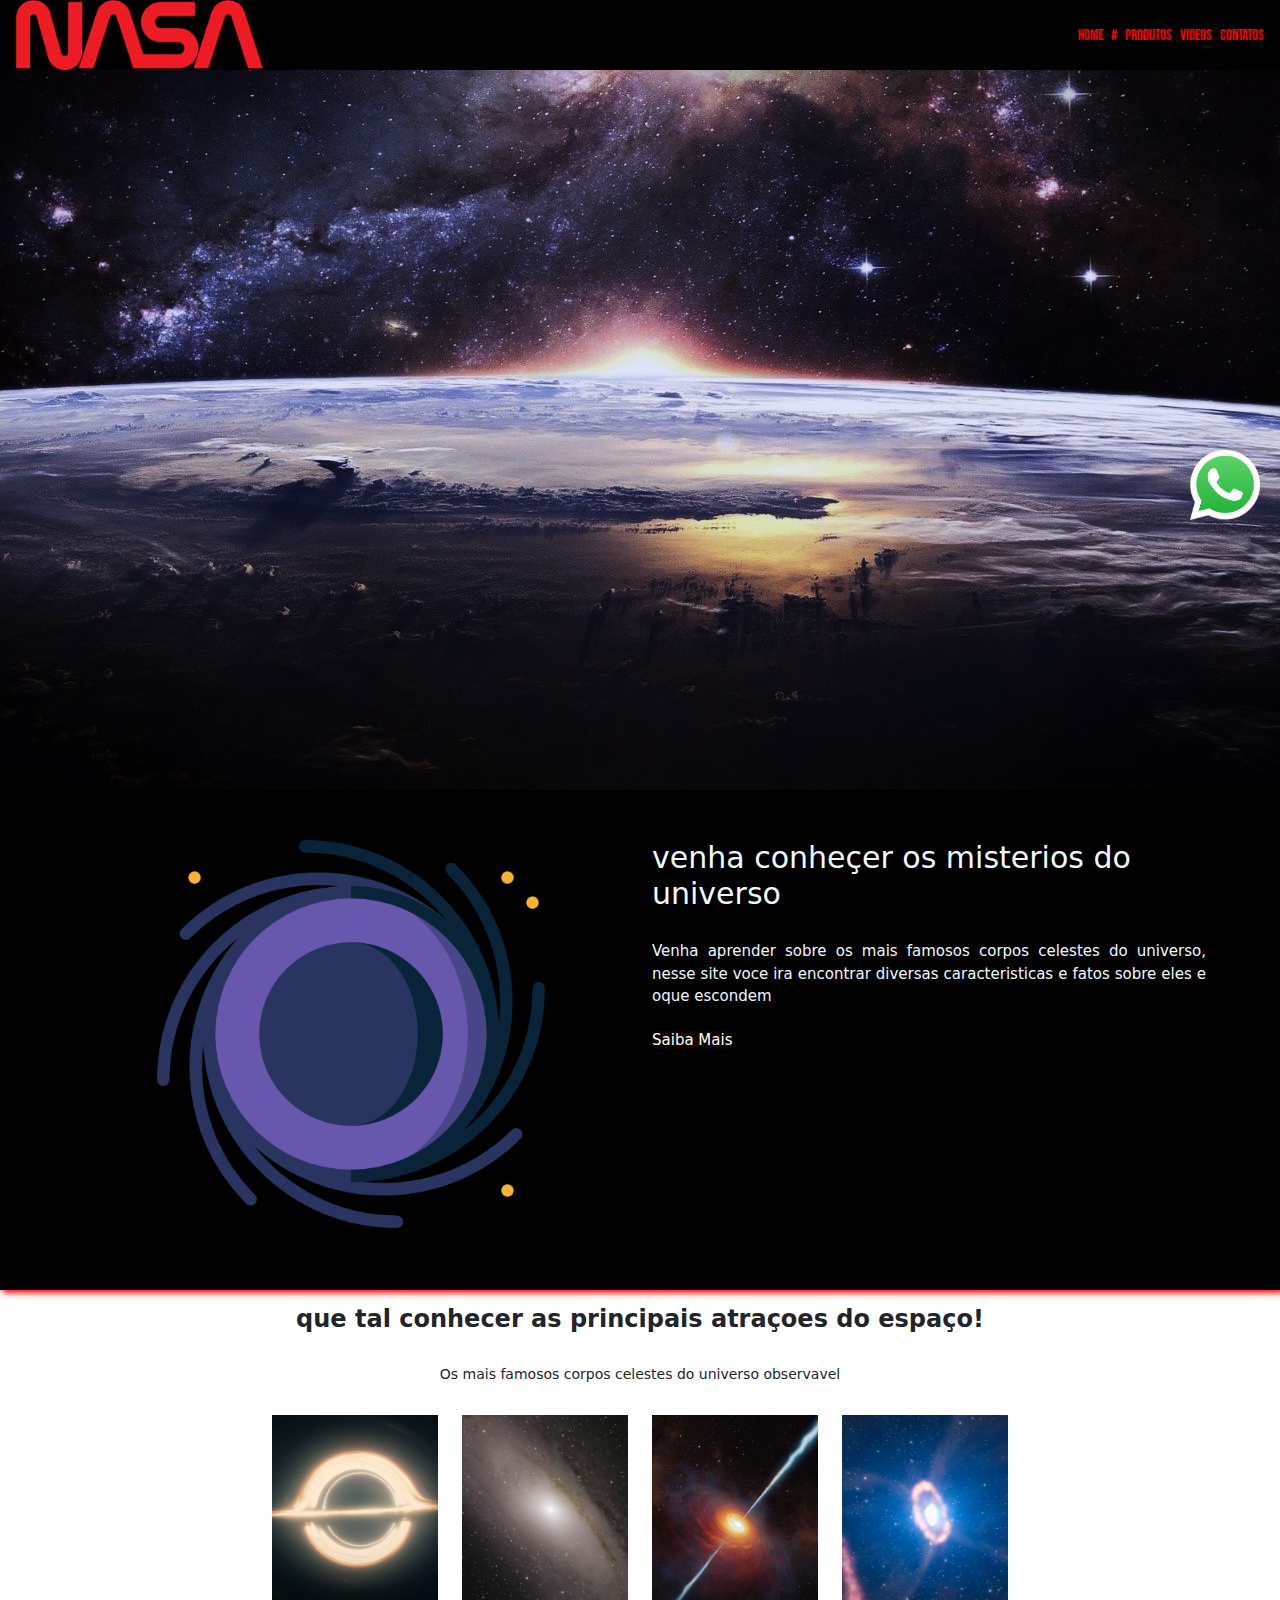
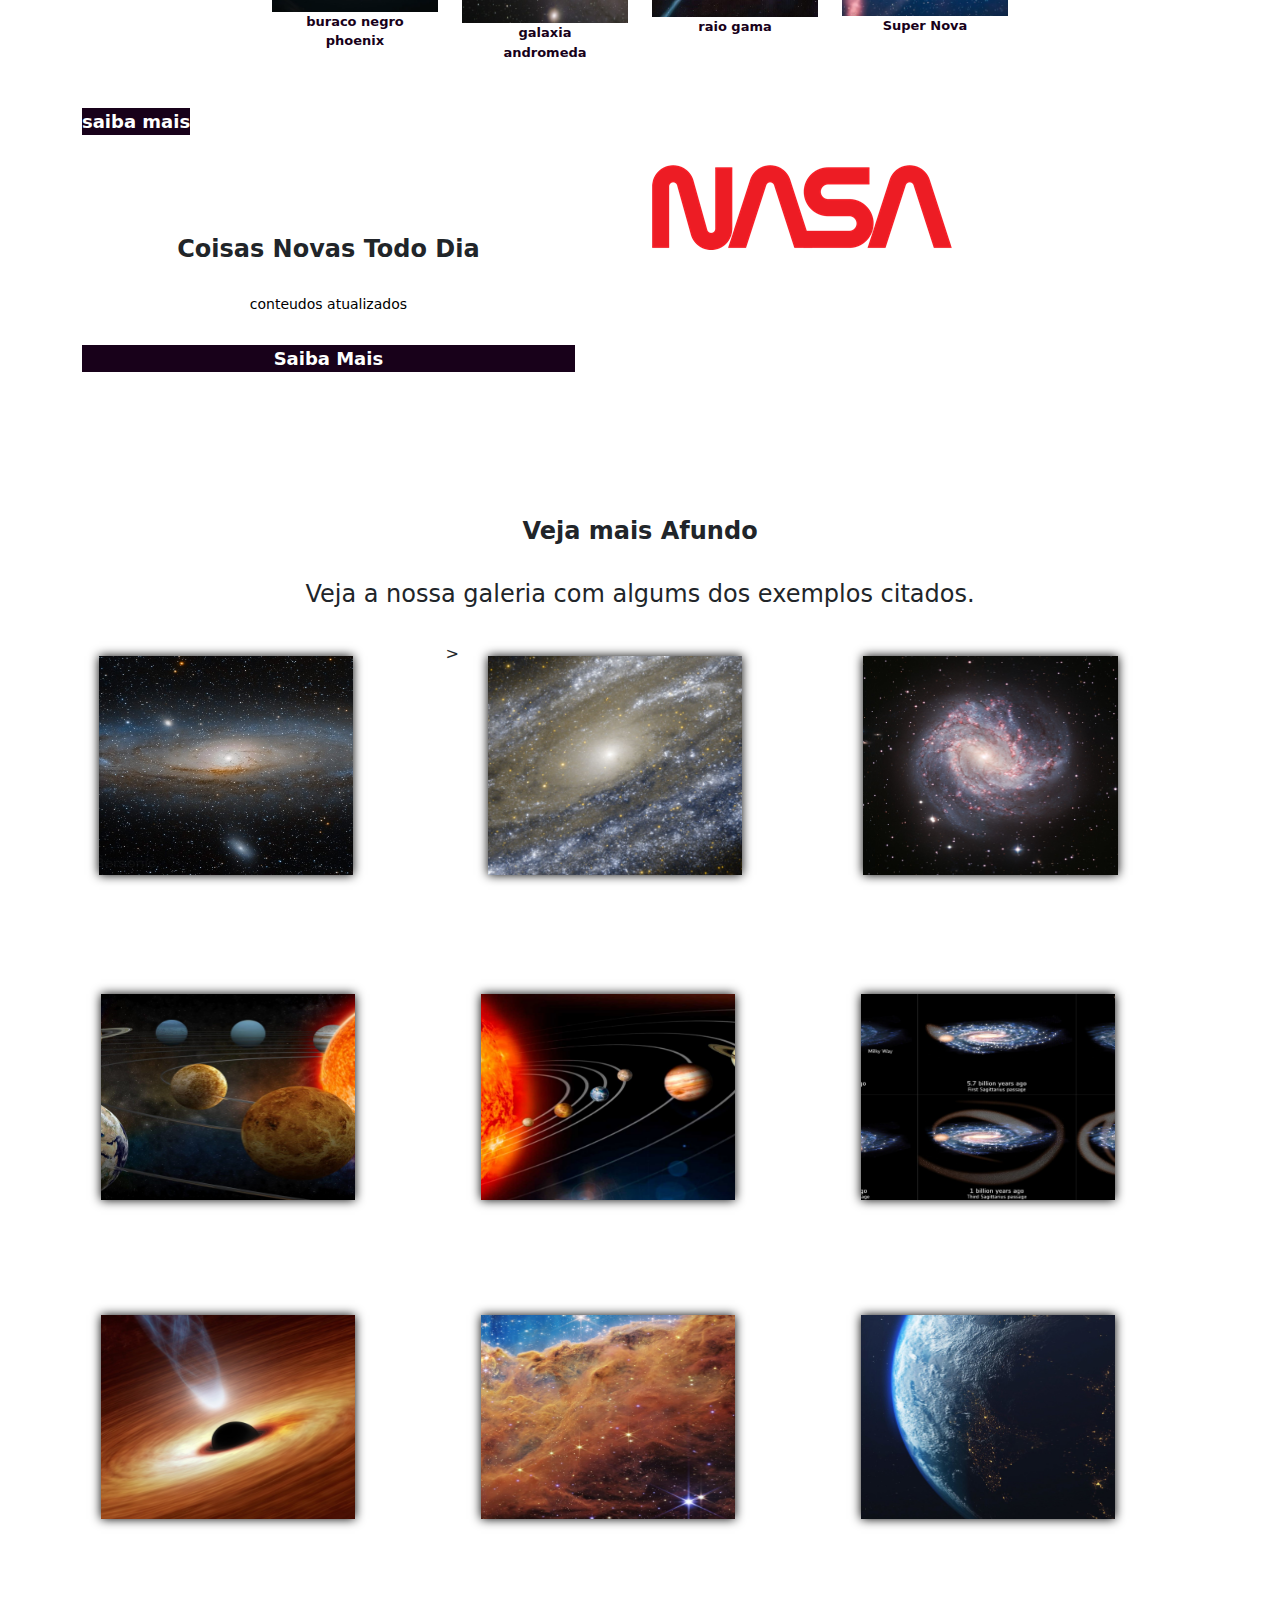
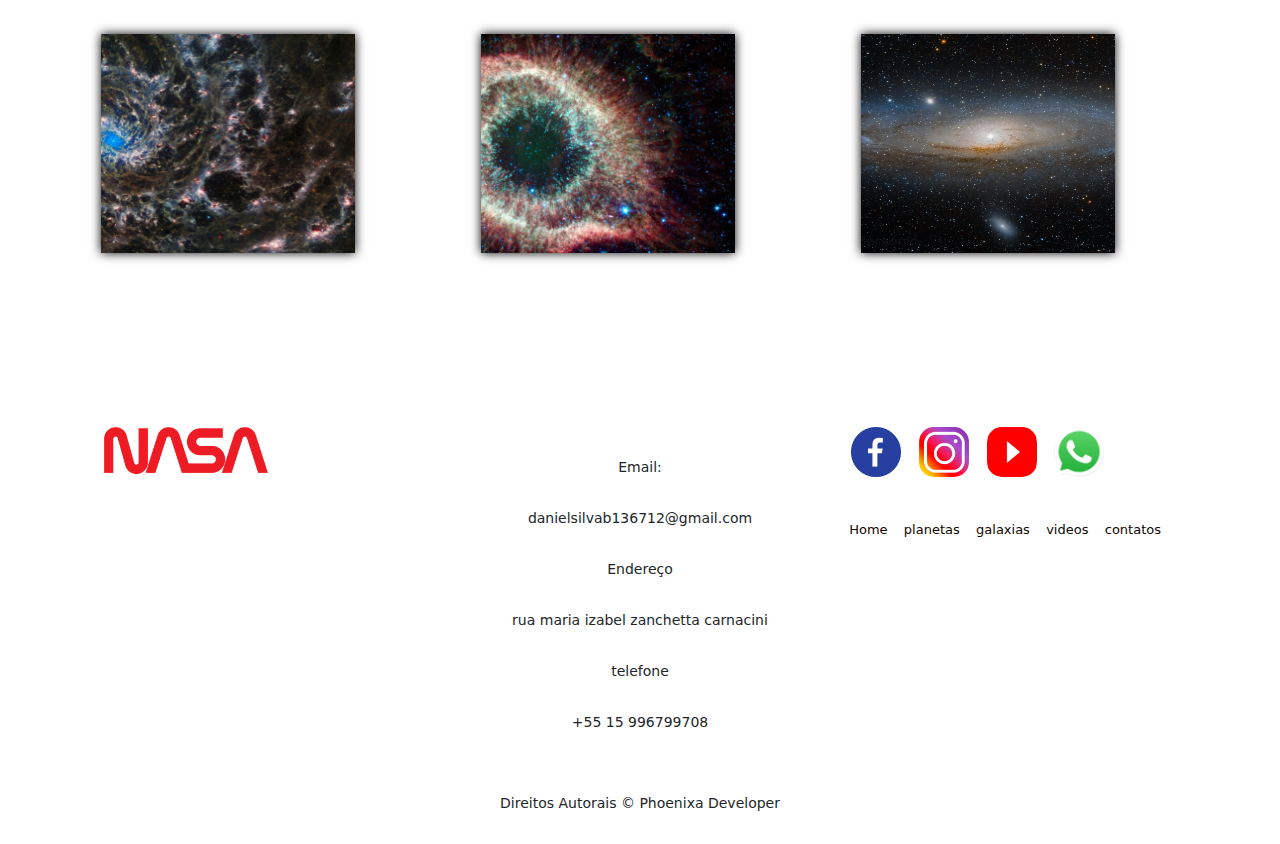
<file: index.html>
<!DOCTYPE html>
<html lang="en">

<head>
   <meta charset="UTF-8">
   <meta name="viewport" content="width=device-width, initial-scale=1.0">
   <link rel="stylesheet" type="text/css" href="./bootstrap/css/bootstrap.min.css">
   <link rel="stylesheet" type="text/css" href="./css/style.css">
   <title>Phoenixa</title>
</head>

<body>
   <!-- Inicio menu -->
   <header id="header">
      <a id="logo" href="index.html"><img src="img/nasa-logo-D531386675-seeklogo.com.png" alt="logo"></a>
      <nav id="nav">
         <button aria-label="abrir menu" id="btn-mobile" aria-haspopup="true" aria-controls="menu"
            aria-expanded="false">
            <span id="hamburger"></span>
         </button>
         <ul id="menu" role="menu">
            <li><a class="linkMenu" href="./index.html">Home</a></li>
            <li><a class="linkMenu" href="#">#</a></li>
            <li><a class="linkMenu" href="./produtos.html">produtos</a></li>
            <li><a class="linkMenu" href="./videos.html">videos</a></li>
            <li><a class="linkMenu" href="./contato.html">contatos</a></li>
         </ul>
      </nav>
   </header>
   <!-- Fim menu -->
   <!-- inicio carousel pagina principal -->
   <div id="carouselExampleInterval" class="carousel slide" data-bs-ride="carousel">
      <div class="carousel-inner">
         <div class="carousel-item active" data-bs-interval="2000">
            <img src="./img/carrocel4editado.jpg" class="d-block w-100" alt="banner 1">
         </div>
         <div class="carousel-item" data-bs-interval="2000">
            <img src="./img/carrocel3editado.jpg" class="d-block w-100" alt="banner 1">
         </div>
         <div class="carousel-item" data-bs-interval="2000">
            <img src="./img/carrocel1editado.jpg" class="d-block w-100" alt="banner 1">
         </div>
      </div>

      <button class="carousel-control-prev" data-bs-targed="#carouselExampleInterval" type="button"
         data-bs-slide="prev">
         <span class="carousel-control-prev-incon" aria-hidden="true">
         </span>
         <span class="visually-hidden">Previous</span>
      </button>
      <button class="carousel-control-next" data-bs-targed="#carouselExampleInterval" type="button"
         data-bs-slide="next">
         <span class="carousel-control-next-incon" aria-hidden="true">
         </span>
         <span class="visually-hidden">Next</span>
      </button>
   </div>
   <!-- fim carousel pagina principal -->
   <!-- inicio banner -->
   <div class="section-banner-home">
      <div class="container-fluid">
         <div class="row m-0">
            <div class="col-12 col-md-6">
               <figure>
                  <img src="./img/400px-phoenixa.png" alt="banner home">
               </figure>
            </div>
            <div class="col-12 col-md-6">
               <section class="texto-banner d-none d-md-block">
                  <h1>venha conheçer os misterios do universo</h1>
                  <p class="d-none d-md-block">Venha aprender sobre os mais famosos corpos celestes do universo, 
                     nesse site voce ira encontrar diversas caracteristicas e fatos sobre eles e oque escondem
                  </p>
                  <a href="#">Saiba Mais</a>
               </section>
            </div>
         </div>
      </div>
   </div>
   <!-- fim banner -->
   <!-- inicio destaque -->
   <div class="destaque">
      <div class="container">
         <div class="row d-flex justify-content-center">
            <!-- Inicio da tag section dotexto destaque -->
            <section class="col-12">
               <h2>que tal conhecer as principais atraçoes do espaço!</h2>
               <p>Os mais famosos corpos celestes do universo observavel</p>
            </section>
            <!-- fim da tag section dotexto destaque -->

            <!-- inicio imagem 1 -->
            <div class="col-6 col-md-2 pr-0">
               <figure>
                  <a href="./produtos.html"><img src="./img/painel 1.png" alt="Phoenix" width="100%"></a>
                  <figcaption>buraco negro<br>phoenix</figcaption>
                  <!-- funçao <br> desloca o texto seguinte para a posterior -->
               </figure>
            </div>

            <!-- fim imagem 1 -->

            <!-- inicio imagem 2 -->
            <div class="col-6 col-md-2 pr-0">
               <figure>
                  <a href="./produtos.html"><img src="./img/painel2.jpg" alt="galaxia" width="100%"></a>
                  <figcaption>galaxia<br>andromeda</figcaption>
                  <!-- funçao <br> desloca o texto seguinte para a posterior -->
               </figure>
            </div>

            <!-- fim imagem 2 -->

            <!-- inicio imagem 3 -->
            <div class="col-6 col-md-2 pr-0">
               <figure>
                  <a href="./produtos.html"><img src="./img/painel4.jpg" alt="raiosGama" width="100%"></a>
                  <figcaption>raio gama<br></figcaption>
                  <!-- funçao <br> desloca o texto seguinte para a posterior -->
               </figure>
            </div>
            <!-- fim imagem 3 -->

            <!-- inicio imagem 4 -->
            <div class="col-6 col-md-2 pr-0">
               <figure>
                  <a href="./produtos.html"><img src="./img/painel3.jpg" alt="superNova" width="100%"></a>
                  <figcaption>Super Nova<br></figcaption>
                  <!-- funçao <br> desloca o texto seguinte para a posterior -->
               </figure>
            </div>

            <!-- fim imagem 4 -->

            <!-- inicio saiba mais -->
            <div class="col-12 d-flex justify_content">
               <a id="saiba-mais" href="./produto.html">saiba mais</a>
            </div>
            <!-- fim saiba mais -->
         </div>
      </div>
      <!-- fim destaque -->
      <!-- inicio novidades -->
      <div class="novidades" id="novidades-mobile">
         <div class="container-fluid">
            <div class="row">
               <div class="col-md-6">
                  <!-- inicio texto novidades -->
                  <section class="text-body">
                     <h2>Coisas Novas Todo Dia</h2>
                     <p>conteudos atualizados</p>
                     <a href="btn-banner" href="#" target="_blanck">Saiba Mais</a>
                     <!-- target="_blanck" > ira abrir o link de destino em uma nova aba do navegador -->
                  </section>
               </div>
               <!-- fim texto novidades -->

               <!-- inicio imagem novidades -->
               <div class="col-md-6">
                  <figure>
                     <img class="img-fluid-6" src="./img/nasa-logo-D531386675-seeklogo.com.png" alt="banner home">
                  </figure>
               </div>
               <!-- fim imagem novidades -->
            </div>
         </div>
      </div>
      <!-- fim novidades -->
      <!-- inicio Galeria -->
      <div class="galeria d-flex aligh-itens-center">
         <div class="container">
            <div class="row">
               <!-- inicio texto galeria -->
               <div class="col-12">
                  <section class="texto-galeria">
                     <h2>Veja mais Afundo</h2>
                     <p>Veja a nossa galeria com algums dos exemplos citados.</p>
                  </section>
               </div>
               <!-- fim texto galeria -->

               <!-- inicio imagem 1 galeria -->
               <div class="gallery col-6 col-md-3">
                  <img src="./img/galeria 1.jpg" class="img-fluid" alt="imagem galeria">
               </div>
               <!-- fim imagem 1 galeria  -->>

               <!-- inicio imagem 2 galeria -->
               <div class="gallery col-6 col-md-3">
                  <img src="./img/galeria 2.jpg" class="img-fluid" alt="imagem galeria">
               </div>
               <!-- fim imagem 2 galeria  -->

               <!-- inicio imagem 3 galeria -->
               <div class="gallery col-6 col-md-3">
                  <img src="./img/galeria 3.jpg" class="img-fluid" alt="imagem galeria">
               </div>
               <!-- fim imagem 3 galeria  -->

               <!-- inicio imagem 4 galeria -->
               <div class="gallery col-6 col-md-3">
                  <img src="./img/galeria 4.jpeg" class="img-fluid" alt="imagem galeria">
               </div>
               <!-- fim imagem 4 galeria  -->

               <!-- inicio imagem 5 galeria -->
               <div class="gallery col-6 col-md-3">
                  <img src="./img/galeria 5.jpg" class="img-fluid" alt="imagem galeria">
               </div>
               <!-- fim imagem 5 galeria  -->

               <!-- inicio imagem 6 galeria -->
               <div class="gallery col-6 col-md-3">
                  <img src="./img/galeria 6.jpg" class="img-fluid" alt="imagem galeria">
               </div>
               <!-- fim imagem 6 galeria  -->

               <!-- inicio imagem 7 galeria -->
               <div class="gallery col-6 col-md-3">
                  <img src="./img/galeria 7.jpg" class="img-fluid" alt="imagem galeria">
               </div>
               <!-- fim imagem 7 galeria  -->

               <!-- inicio imagem 8 galeria -->
               <div class="gallery col-6 col-md-3">
                  <img src="./img/galeria 8.jpg" class="img-fluid" alt="imagem galeria">
               </div>
               <!-- fim imagem 8 galeria  -->

               <!-- inicio imagem 9 galeria -->
               <div class="gallery col-6 col-md-3">
                  <img src="./img/galeria 9.jpg" class="img-fluid" alt="imagem galeria">
               </div>
               <!-- fim imagem 9 galeria  -->

               <!-- inicio imagem 10 galeria -->
               <div class="gallery col-6 col-md-3">
                  <img src="./img/galeria 10.jpg" class="img-fluid" alt="imagem galeria">
               </div>
               <!-- fim imagem 10 galeria  -->

               <!-- inicio imagem 11 galeria -->
               <div class="gallery col-6 col-md-3">
                  <img src="./img/galeria 11.jpg" class="img-fluid" alt="imagem galeria">
               </div>
               <!-- fim imagem 11 galeria  -->

               <!-- inicio imagem 12 galeria -->
               <div class="gallery col-6 col-md-3">
                  <img src="./img/galeria 1.jpg" class="img-fluid" alt="imagem galeria">
               </div>
               <!-- fim imagem 12 galeria  -->

            </div>

         </div>

      </div>
      <!-- fim Galeria -->
      <!-- inicio Whatsapp -->
      <div class="whatsapp">
         <div class="container-grid logo-whats">
            <a href="https://wa.link/ekafcq" target="_blanck"><img class="pulse" src="./img/rede_social/whats.png"
                  alt="contato whatssap"></a>
         </div>
      </div>
      <!-- fim whatsapp -->

      <!-- inicio footer -->
      <footer class="rodape">
         <div class="container">
            <div class="row m-0">
               <!-- inicio logo  -->
               <div id="logo-rodape" class="col-md-4">
                  <figure>
                     <img src="./img/nasa-logo-D531386675-seeklogo.com.png" alt="logo rodape">
                  </figure>
               </div>
               <!-- fim logo -->
               <!-- inicio texto -->
               <div class="col-md-4">
                  <p>Email:</p>
                  <p>danielsilvab136712@gmail.com</p>
                  <p>Endereço</p>
                  <p>rua maria izabel zanchetta carnacini</p>
                  <p>telefone</p>
                  <p>+55 15 996799708</p>
               </div>

               <!-- fim texto -->
               <!-- inicio midias sociais -->
               <div class="col-md-4">
                  <figure class="redes-sociais">
                     <a href="www.faceboock.com"><img src="img/rede_social/face.png" alt="faceboock"></a>
                     <a href="www.instagram.com"><img src="img/rede_social/insta.png" alt="instagram"></a>
                     <a href="www.youtube.com"><img src="img/rede_social/youtube.png" alt="youtube"></a>
                     <a href="www.whatsapp.com"><img src="img/rede_social/whats.png" alt="whatsapp"></a>
                  </figure>
                  <br>
                  <a class="LinkFooter" href="./Home.html">Home</a>
                  <a class="LinkFooter" href="./planetas.html">planetas</a>
                  <a class="LinkFooter" href="./galaxias.html">galaxias</a>
                  <a class="LinkFooter" href="./videos.html">videos</a>
                  <a class="LinkFooter" href="./contatos.html">contatos</a>
               </div>
               <!-- fim midias sociais -->
               <!-- inicio direitos autorais -->
               <div class="col-12">
                  <p class="direitos">Direitos Autorais &copy; Phoenixa Developer</p>
               </div>
            </div>
         </div>
      </footer>
</body>

   <script type="text/javascript" src="./bootstrap/js/bootstrap.min.js"></script>

   <script type="text/javascript" src="./js/script_menu.js"></script>

</html>
</file>
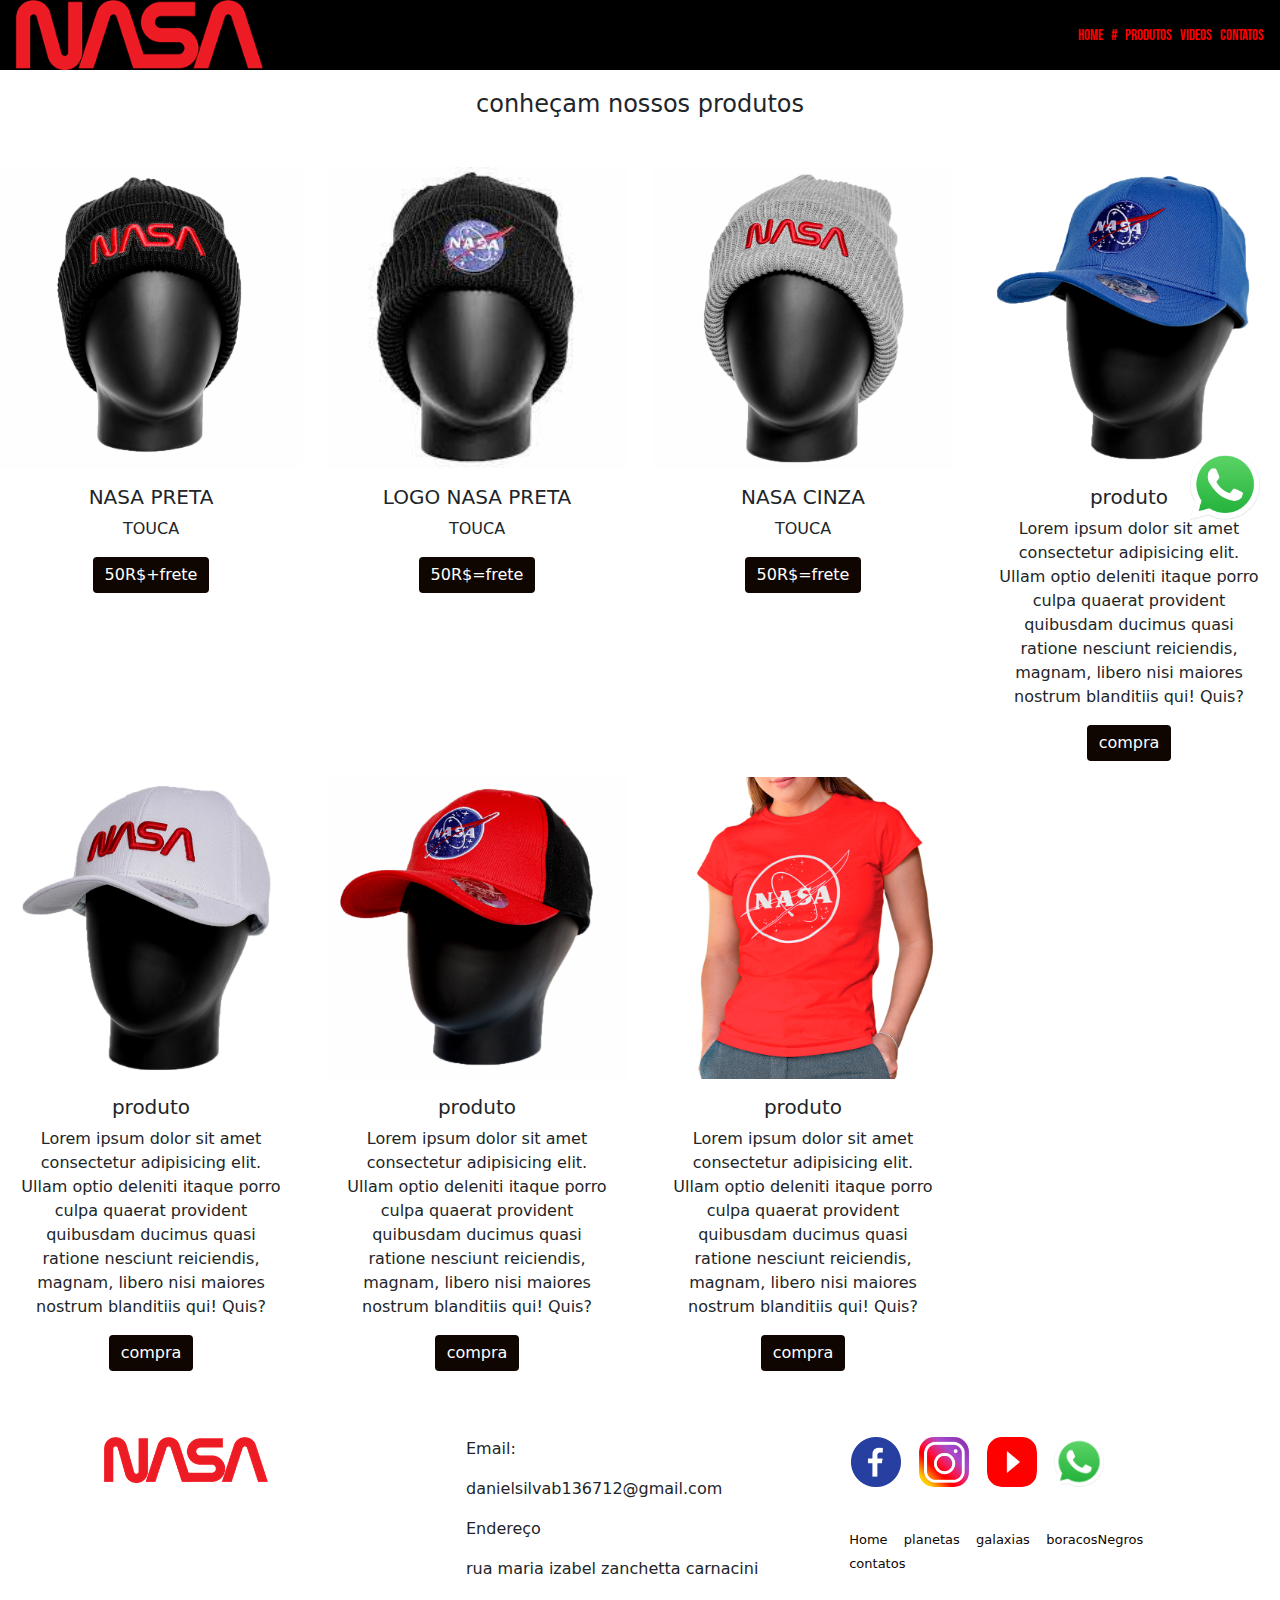
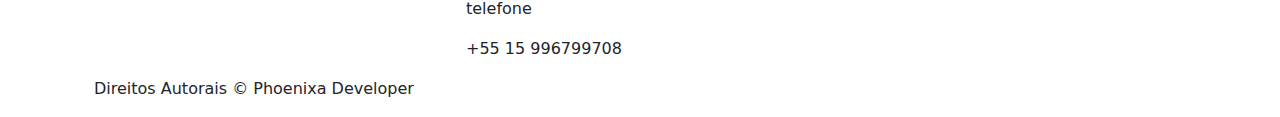
<file: produtos.html>
<!DOCTYPE html>
<html lang="en">

<head>
   <meta charset="UTF-8">
   <meta name="viewport" content="width=device-width, initial-scale=1.0">
   <link rel="stylesheet" type="text/css" href="./bootstrap/css/bootstrap.min.css">
   <link rel="stylesheet" type="text/css" href="./css/style.css">
   <title>phoenixa videos</title>
</head>

<body>
   <!-- Inicio menu -->
   <header id="header">
      <a id="logo" href="index.html"><img src="img/nasa-logo-D531386675-seeklogo.com.png" alt="logo"></a>
      <nav id="nav">
         <button aria-label="abrir menu" id="btn-mobile" aria-haspopup="true" aria-controls="menu"
            aria-expanded="false">
            <span id="hamburger"></span>
         </button>
         <ul id="menu" role="menu">
            <li><a class="linkMenu" href="./index.html">Home</a></li>
            <li><a class="linkMenu" href="#">#</a></li>
            <li><a class="linkMenu" href="./produtos.html">produtos</a></li>
            <li><a class="linkMenu" href="videos.html">videos</a></li>
            <li><a class="linkMenu" href="contato.html">contatos</a></li>
         </ul>
      </nav>
   </header>
   <!-- Fim menu -->
   <!-- inicio box produtos -->
   <section class="text-center">
      <h4 class="mb-5">conheçam nossos produtos</h4>
      <div class="row">

         <!-- inicio CARD de produto 1 -->
         <div class="col-lg-3 col-md-6 col-md-4">
            <div class="card">
               <div class="bd-image hover-overlay ripple" data-mdb-ripple-color="ligth">
                  <img src="./img/produto1.jpg" alt="" class="img-fluid">
                  <a href="">
                     <div class="mask" style="background-color: rgba(251, 251, 251, 0.15);">
                     </div>
                  </a>
               </div>
               <div class="card-body">
                  <h5 class="card-title">NASA PRETA</h5>
                  <p class="card-text">TOUCA
                  </p>
                  <a href="#" class="btn  btn-primary">50R$+frete</a>
               </div>
            </div>
         </div>
         <!-- fim CARD produto 1 -->

         <!-- inicio CARD de produto 2 -->
         <div class="col-lg-3 col-md-6 col-md-4">
            <div class="card">
               <div class="bd-image hover-overlay ripple" data-mdb-ripple-color="ligth">
                  <img src="./img/produto2.jpg" alt="" class="img-fluid">
                  <a href="">
                     <div class="mask" style="background-color: rgba(251, 251, 251, 0.15);">
                     </div>
                  </a>
               </div>
               <div class="card-body">
                  <h5 class="card-title">LOGO NASA PRETA</h5>
                  <p class="card-text">TOUCA
                  </p>
                  <a href="#" class="btn  btn-primary">50R$=frete</a>
               </div>
            </div>
         </div>
         <!-- fim CARD produto 2 -->

         <!-- inicio CARD de produto 3 -->
         <div class="col-lg-3 col-md-6 col-md-4">
            <div class="card">
               <div class="bd-image hover-overlay ripple" data-mdb-ripple-color="ligth">
                  <img src="./img/produto3.jpg" alt="" class="img-fluid">
                  <a href="">
                     <div class="mask" style="background-color: rgba(251, 251, 251, 0.15);">
                     </div>
                  </a>
               </div>
               <div class="card-body">
                  <h5 class="card-title">NASA CINZA</h5>
                  <p class="card-text">
                     TOUCA
                  </p>
                  <a href="#" class="btn  btn-primary">50R$=frete
                  </a>
               </div>
            </div>
         </div>
         <!-- fim CARD produto 3 -->

         <!-- inicio CARD de produto 4 -->
         <div class="col-lg-3 col-md-6 col-md-4">
            <div class="card">
               <div class="bd-image hover-overlay ripple" data-mdb-ripple-color="ligth">
                  <img src="./img/produto8.jpg" alt="" class="img-fluid">
                  <a href="">
                     <div class="mask" style="background-color: rgba(251, 251, 251, 0.15);">
                     </div>
                  </a>
               </div>
               <div class="card-body">
                  <h5 class="card-title">produto</h5>
                  <p class="card-text">
                     Lorem ipsum dolor sit amet consectetur adipisicing elit. Ullam optio deleniti itaque porro culpa
                     quaerat
                     provident quibusdam ducimus quasi ratione nesciunt reiciendis, magnam, libero nisi maiores nostrum
                     blanditiis qui! Quis?
                  </p>
                  <a href="#" class="btn  btn-primary">compra</a>
               </div>
            </div>
         </div>
         <!-- fim CARD produto 4 -->

         <!-- inicio CARD de produto 5 -->
         <div class="col-lg-3 col-md-6 col-md-4">
            <div class="card">
               <div class="bd-image hover-overlay ripple" data-mdb-ripple-color="ligth">
                  <img src="./img/produto5.jpg" alt="" class="img-fluid">
                  <a href="">
                     <div class="mask" style="background-color: rgba(251, 251, 251, 0.15);">
                     </div>
                  </a>
               </div>
               <div class="card-body">
                  <h5 class="card-title">produto</h5>
                  <p class="card-text">
                     Lorem ipsum dolor sit amet consectetur adipisicing elit. Ullam optio deleniti itaque porro culpa
                     quaerat
                     provident quibusdam ducimus quasi ratione nesciunt reiciendis, magnam, libero nisi maiores nostrum
                     blanditiis qui! Quis?
                  </p>
                  <a href="#" class="btn  btn-primary">compra</a>
               </div>
            </div>
         </div>
         <!-- fim CARD produto 5 -->

         <!-- inicio CARD de produto 6 -->
         <div class="col-lg-3 col-md-6 col-md-4">
            <div class="card">
               <div class="bd-image hover-overlay ripple" data-mdb-ripple-color="ligth">
                  <img src="./img/produto6.jpg" alt="" class="img-fluid">
                  <a href="">
                     <div class="mask" style="background-color: rgba(251, 251, 251, 0.15);">
                     </div>
                  </a>
               </div>
               <div class="card-body">
                  <h5 class="card-title">produto</h5>
                  <p class="card-text">
                     Lorem ipsum dolor sit amet consectetur adipisicing elit. Ullam optio deleniti itaque porro culpa
                     quaerat
                     provident quibusdam ducimus quasi ratione nesciunt reiciendis, magnam, libero nisi maiores nostrum
                     blanditiis qui! Quis?
                  </p>
                  <a href="#" class="btn  btn-primary">compra</a>
               </div>
            </div>
         </div>
         <!-- fim CARD produto 6 -->

         <!-- inicio CARD de produto 7 -->
         <div class="col-lg-3 col-md-6 col-md-4">
            <div class="card">
               <div class="bd-image hover-overlay ripple" data-mdb-ripple-color="ligth">
                  <img src="./img/produto7.png" alt="" class="img-fluid">
                  <a href="">
                     <div class="mask" style="background-color: rgba(251, 251, 251, 0.15);">
                     </div>
                  </a>
               </div>
               <div class="card-body">
                  <h5 class="card-title">produto</h5>
                  <p class="card-text">
                     Lorem ipsum dolor sit amet consectetur adipisicing elit. Ullam optio deleniti itaque porro culpa
                     quaerat
                     provident quibusdam ducimus quasi ratione nesciunt reiciendis, magnam, libero nisi maiores nostrum
                     blanditiis qui! Quis?
                  </p>
                  <a href="#" class="btn  btn-primary">compra</a>
               </div>
            </div>
         </div>
         <!-- fim CARD produto 7 -->
      </div>

   </section>



   <!-- fim box produtos -->

   <!-- inicio Whatsapp -->
   <div class="whatsapp">
      <div class="container-grid logo-whats">
         <a href="https://wa.link/ekafcq" target="_blanck"><img class="pulse" src="./img/rede_social/whats.png"
               alt="contato whatssap"></a>
      </div>
   </div>
   <!-- fim whatsapp -->

   <!-- inicio footer -->
   <footer class="rodape">
      <div class="container">
         <div class="row m-0">
            <!-- inicio logo  -->
            <div id="logo-rodape" class="col-md-4">
               <figure>
                  <img src="./img/nasa-logo-D531386675-seeklogo.com.png" alt="logo rodape">
               </figure>
            </div>
            <!-- fim logo -->
            <!-- inicio texto -->
            <div class="col-md-4">
               <p>Email:</p>
               <p>danielsilvab136712@gmail.com</p>
               <p>Endereço</p>
               <p>rua maria izabel zanchetta carnacini</p>
               <p>telefone</p>
               <p>+55 15 996799708</p>
            </div>

            <!-- fim texto -->
            <!-- inicio midias sociais -->
            <div class="col-md-4">
               <figure class="redes-sociais">
                  <a href="www.faceboock.com"><img src="img/rede_social/face.png" alt="faceboock"></a>
                  <a href="www.instagram.com"><img src="img/rede_social/insta.png" alt="instagram"></a>
                  <a href="www.youtube.com"><img src="img/rede_social/youtube.png" alt="youtube"></a>
                  <a href="www.whatsapp.com"><img src="img/rede_social/whats.png" alt="whatsapp"></a>
               </figure>
               <br>
               <a class="LinkFooter" href="./Home.html">Home</a>
               <a class="LinkFooter" href="./planetas.html">planetas</a>
               <a class="LinkFooter" href="./galaxias.html">galaxias</a>
               <a class="LinkFooter" href="./buracosnegros.html">boracosNegros</a>
               <a class="LinkFooter" href="./contatos.html">contatos</a>
            </div>
            <!-- fim midias sociais -->
            <!-- inicio direitos autorais -->
            <div class="col-12">
               <p class="direitos">Direitos Autorais &copy; Phoenixa Developer</p>
            </div>
         </div>
      </div>
   </footer>
</body>

<script type="text/javascript" src="./bootstrap/js/bootstrap.min.js"></script>

<script type="text/javascript" src="./js/script_menu.js"></script>

</html>
</file>
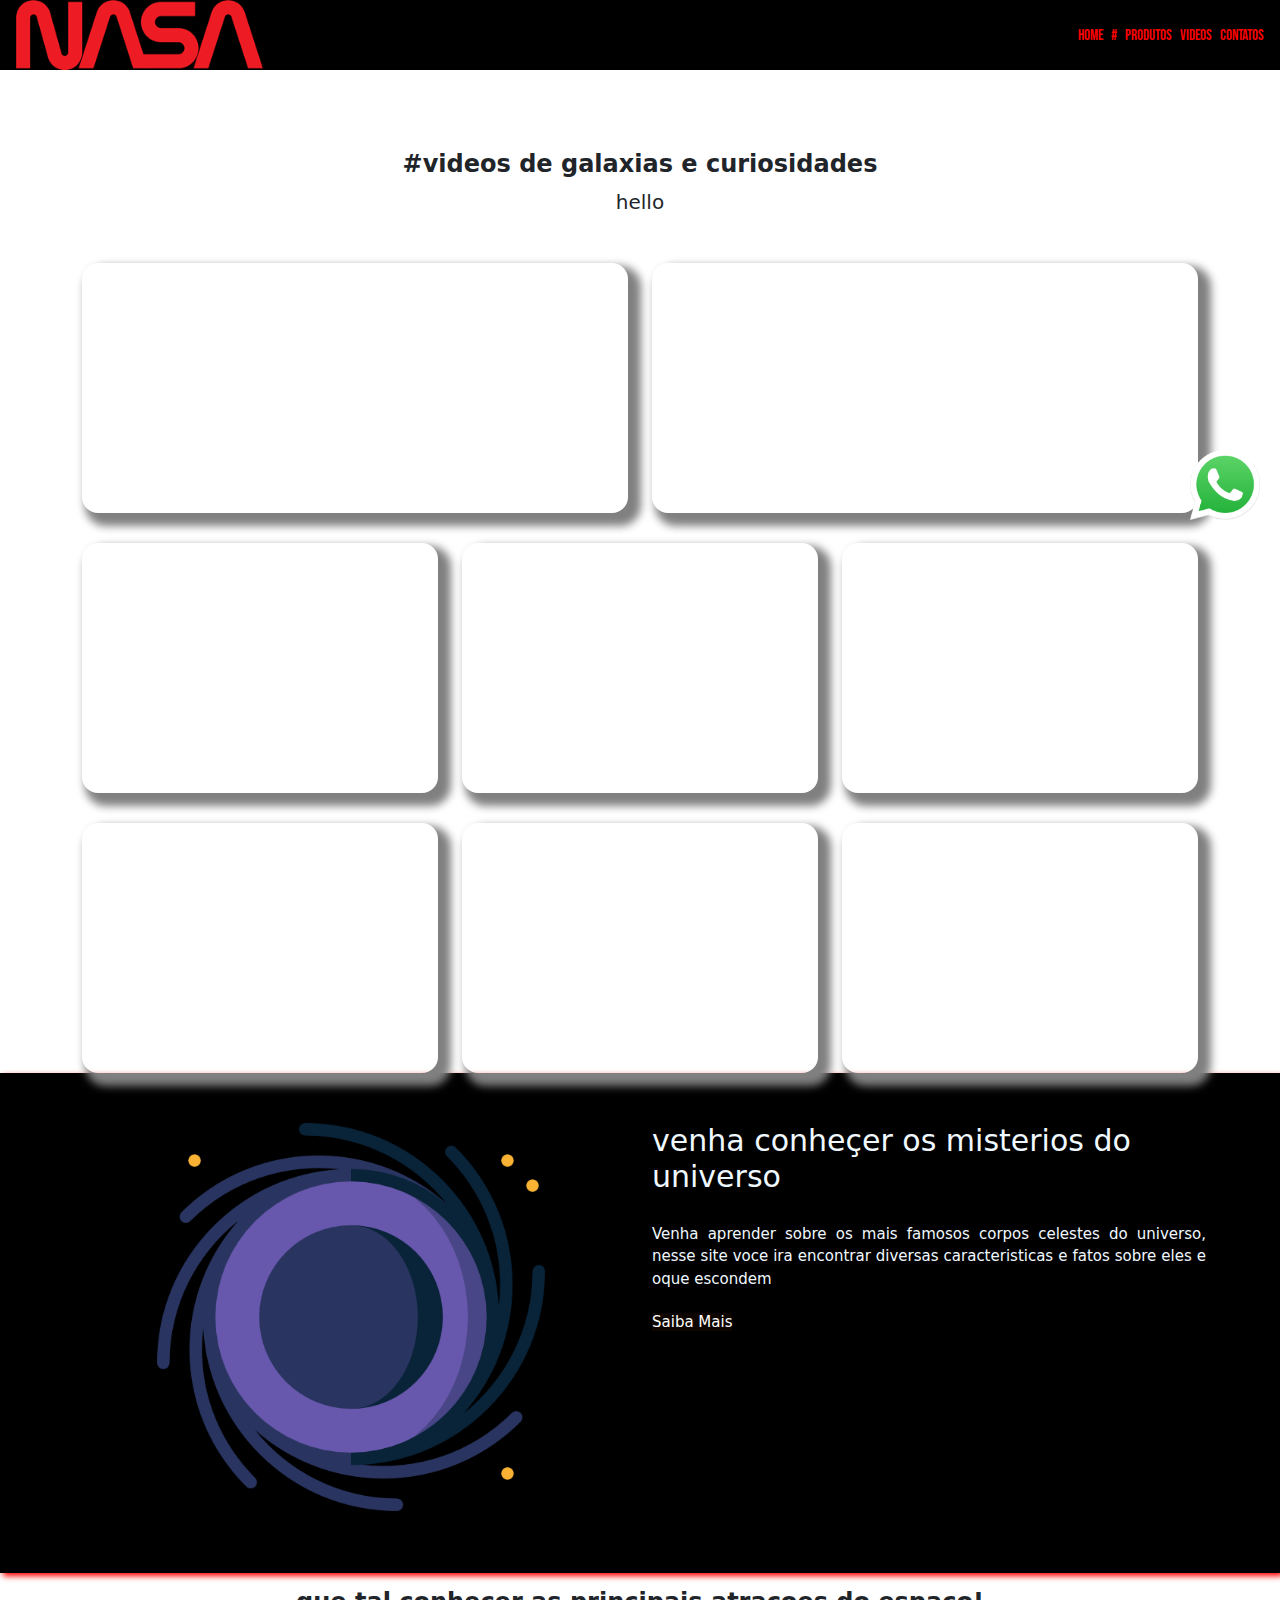
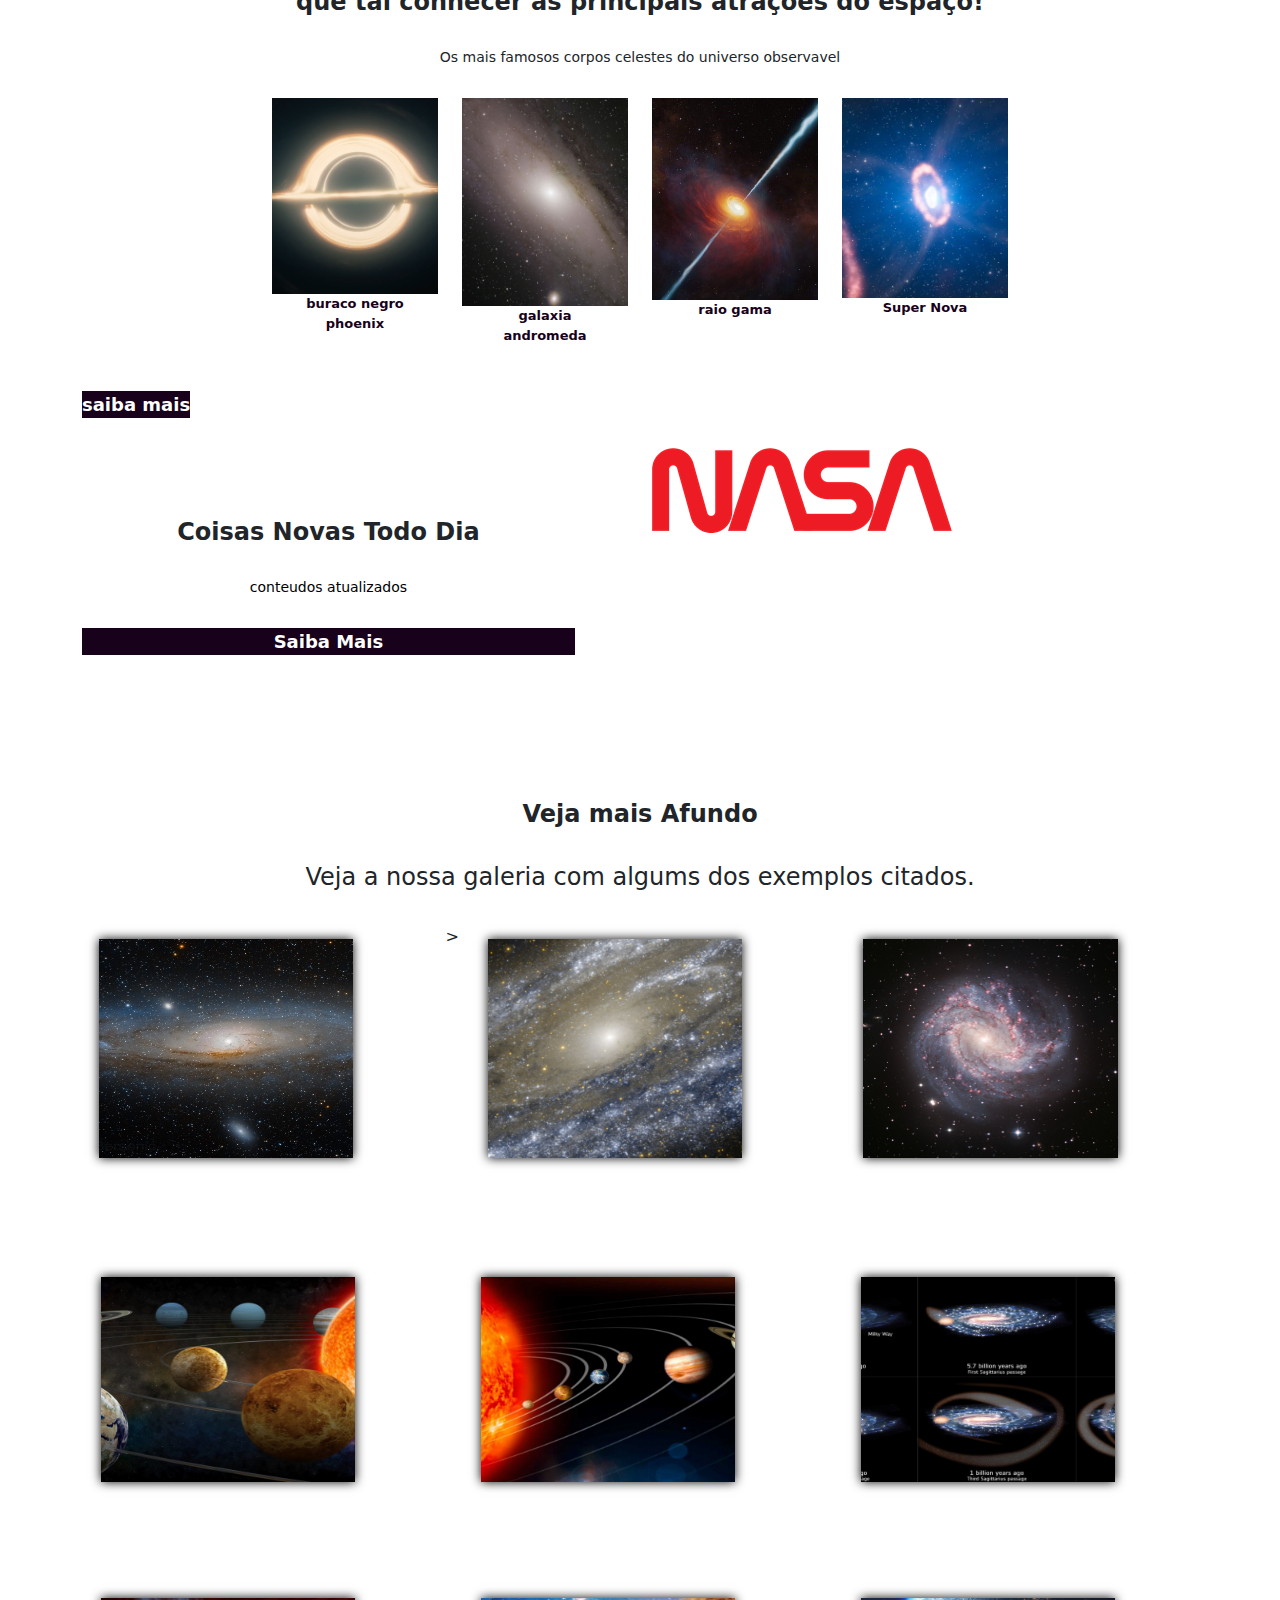
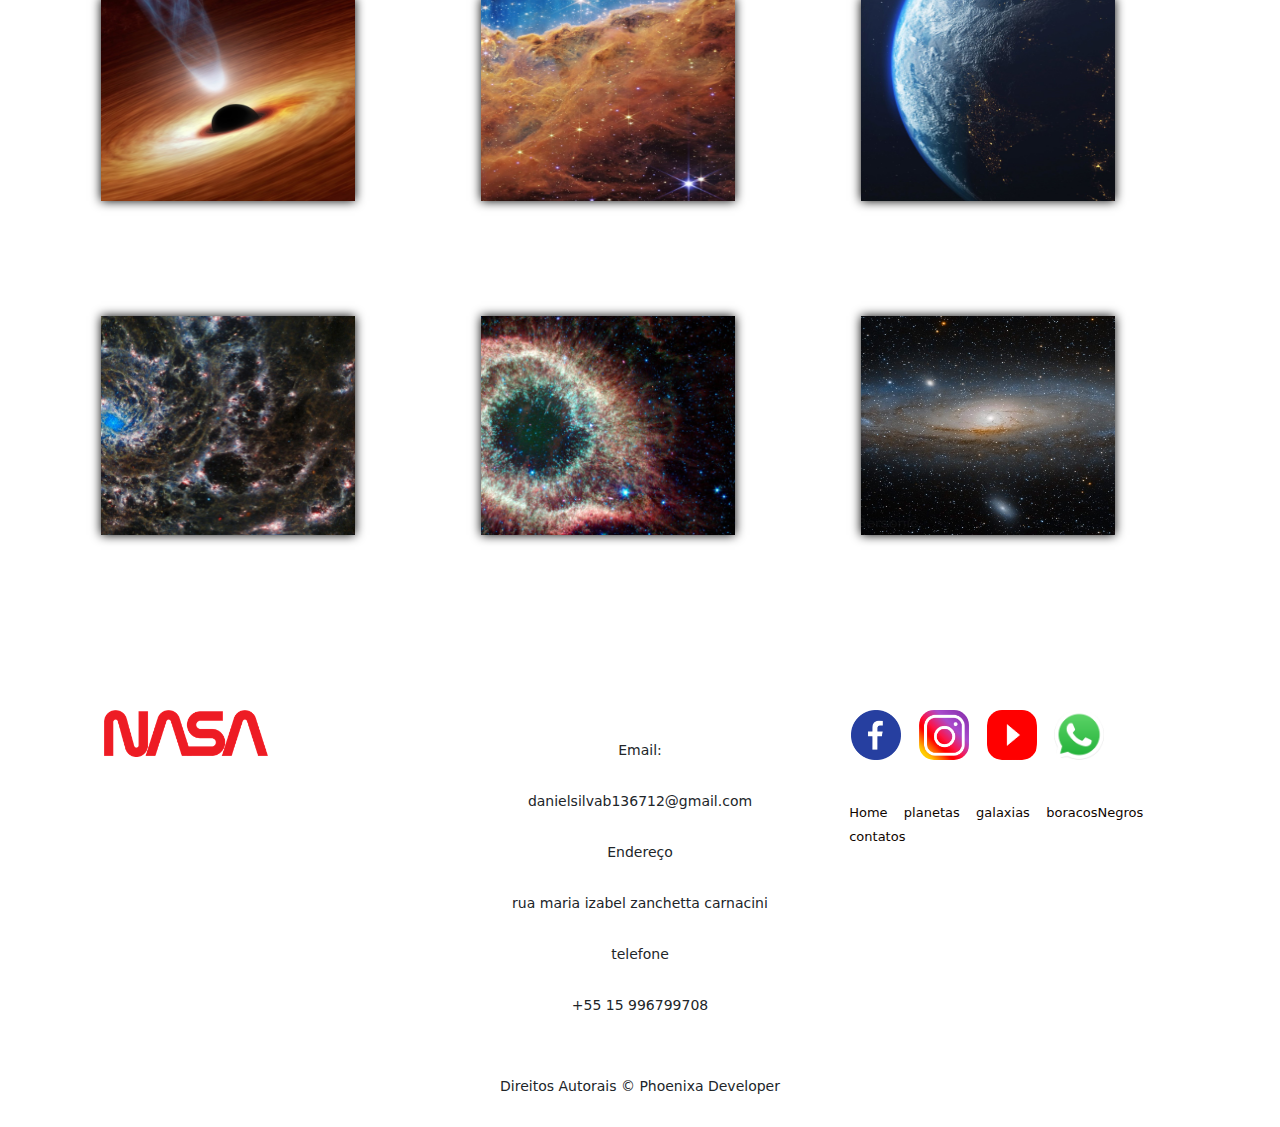
<file: videos.html>
<!DOCTYPE html>
<html lang="en">

<head>
   <meta charset="UTF-8">
   <meta name="viewport" content="width=device-width, initial-scale=1.0">
   <link rel="stylesheet" type="text/css" href="./bootstrap/css/bootstrap.min.css">
   <link rel="stylesheet" type="text/css" href="./css/style.css">
   <title>phoenixa videos</title>
</head>

<body>
   <!-- Inicio menu -->
   <header id="header">
      <a id="logo" href="index.html"><img src="img/nasa-logo-D531386675-seeklogo.com.png" alt="logo"></a>
      <nav id="nav">
         <button aria-label="abrir menu" id="btn-mobile" aria-haspopup="true" aria-controls="menu"
            aria-expanded="false">
            <span id="hamburger"></span>
         </button>
         <ul id="menu" role="menu">
            <li><a class="linkMenu" href="./index.html">Home</a></li>
            <li><a class="linkMenu" href="#">#</a></li>
            <li><a class="linkMenu" href="./produtos">produtos</a></li>
            <li><a class="linkMenu" href="./videos.html">videos</a></li>
            <li><a class="linkMenu" href="./contato.html">contatos</a></li>
         </ul>
      </nav>
   </header>
   <!-- Fim menu -->

   <!-- inicio videos em destaque -->
   <div class="embed-container">
      <div class="container">
         <div class="row d-flex justify-content-center">
            <section class="col-12">
               <h2>#videos de galaxias e curiosidades</h2>
               <p>hello</p>
            </section>
         </div>
         <!-- inicio box videos -->
         <div class="row">
            <!-- inicio video 1 -->
            <div class="col-lg-6 col-md-6 mb-4 mb-lg-0">


               <iframe width="560" height="315" src="https://www.youtube.com/embed/m1EBHOmXSqA?si=r1EtuL-LhVPrsVQb"
                  title="YouTube video player" frameborder="0"
                  allow="accelerometer; autoplay; clipboard-write; encrypted-media; gyroscope; picture-in-picture; web-share"
                  allowfullscreen></iframe>
            </div>
            <!-- fim video 1 -->

            <!-- inicio video 2 -->
            <div class="col-lg-6 col-md-6 mb-4 mb-lg-0">

               <iframe width="560" height="315" src="https://www.youtube.com/embed/kyxxBAQjx2k?si=22655BhwqZduEdxo"
                  title="YouTube video player" frameborder="0"
                  allow="accelerometer; autoplay; clipboard-write; encrypted-media; gyroscope; picture-in-picture; web-share"
                  allowfullscreen></iframe>
            </div>
            <!-- fim video 2 -->


            <!-- inicio video 3 -->
            <div class="col-lg-4 col-md-12 mb-4 mb-lg-0">

               <iframe width="560" height="315" src="https://www.youtube.com/embed/nGnX6GkrOgk?si=HfsJ93QaONrWg5vz"
                  title="YouTube video player" frameborder="0"
                  allow="accelerometer; autoplay; clipboard-write; encrypted-media; gyroscope; picture-in-picture; web-share"
                  allowfullscreen></iframe>
            </div>
            <!-- fim video 3 -->


            <!-- inicio video 4 -->
            <div class="col-lg-4 col-md-12 mb-4 mb-lg-0">

               <iframe width="560" height="315" src="https://www.youtube.com/embed/bUDYpnBwzDo?si=A8lPYdJfRzeFoPea"
                  title="YouTube video player" frameborder="0"
                  allow="accelerometer; autoplay; clipboard-write; encrypted-media; gyroscope; picture-in-picture; web-share"
                  allowfullscreen></iframe>
            </div>
            <!-- fim video 4 -->


            <!-- inicio video 5 -->
            <div class="col-lg-4 col-md-12 mb-4 mb-lg-0">

               <iframe width="560" height="315" src="https://www.youtube.com/embed/L8T5uOreBC0?si=TSvmsRFoLjIW3k_0"
                  title="YouTube video player" frameborder="0"
                  allow="accelerometer; autoplay; clipboard-write; encrypted-media; gyroscope; picture-in-picture; web-share"
                  allowfullscreen></iframe>
            </div>
            <!-- fim video 5 -->


            <!-- inicio video 6 -->
            <div class="col-lg-4 col-md-12 mb-4 mb-lg-0">

               <iframe width="560" height="315" src="https://www.youtube.com/embed/s7N7SJ8zcT8?si=l636IlrZ5I3xtXhv"
                  title="YouTube video player" frameborder="0"
                  allow="accelerometer; autoplay; clipboard-write; encrypted-media; gyroscope; picture-in-picture; web-share"
                  allowfullscreen></iframe>
            </div>
            <!-- fim video 6 -->


            <!-- inicio video 7 -->
            <div class="col-lg-4 col-md-12 mb-4 mb-lg-0">

               <iframe width="560" height="315" src="https://www.youtube.com/embed/kZxY7PM5LF0?si=xbBKCXt0DoEqzWOr"
                  title="YouTube video player" frameborder="0"
                  allow="accelerometer; autoplay; clipboard-write; encrypted-media; gyroscope; picture-in-picture; web-share"
                  allowfullscreen></iframe>
            </div>
            <!-- fim video 7 -->


            <!-- inicio video 8 -->
            <div class="col-lg-4 col-md-12 mb-4 mb-lg-0">

               <iframe width="560" height="315" src="https://www.youtube.com/embed/yNqsIBR81Oo?si=B6UvtwQacme9fLc4"
                  title="YouTube video player" frameborder="0"
                  allow="accelerometer; autoplay; clipboard-write; encrypted-media; gyroscope; picture-in-picture; web-share"
                  allowfullscreen></iframe>
            </div>
            <!-- fim video 8 -->
         </div>
         <!-- fim box videos -->
      </div>
   </div>
   <!-- fim videos em destaque -->

   <!-- inicio banner -->
   <div class="section-banner-home">
      <div class="container-fluid">
         <div class="row m-0">
            <div class="col-12 col-md-6">
               <figure>
                  <img src="./img/400px-phoenixa.png" alt="banner home">
               </figure>
            </div>
            <div class="col-12 col-md-6">
               <section class="texto-banner d-none d-md-block">
                  <h1>venha conheçer os misterios do universo</h1>
                  <p class="d-none d-md-block">Venha aprender sobre os mais famosos corpos celestes
                     do universo,
                     nesse site voce ira encontrar diversas caracteristicas e fatos sobre eles e
                     oque escondem
                  </p>
                  <a href="#">Saiba Mais</a>
               </section>
            </div>
         </div>
      </div>
   </div>
   <!-- fim banner -->
   <!-- inicio destaque -->
   <div class="destaque">
      <div class="container">
         <div class="row d-flex justify-content-center">
            <!-- Inicio da tag section dotexto destaque -->
            <section class="col-12">
               <h2>que tal conhecer as principais atraçoes do espaço!</h2>
               <p>Os mais famosos corpos celestes do universo observavel</p>
            </section>
            <!-- fim da tag section dotexto destaque -->

            <!-- inicio imagem 1 -->
            <div class="col-6 col-md-2 pr-0">
               <figure>
                  <a href="./produtos.html"><img src="./img/painel 1.png" alt="Phoenix" width="100%"></a>
                  <figcaption>buraco negro<br>phoenix</figcaption>
                  <!-- funçao <br> desloca o texto seguinte para a posterior -->
               </figure>
            </div>

            <!-- fim imagem 1 -->

            <!-- inicio imagem 2 -->
            <div class="col-6 col-md-2 pr-0">
               <figure>
                  <a href="./produtos.html"><img src="./img/painel2.jpg" alt="galaxia" width="100%"></a>
                  <figcaption>galaxia<br>andromeda</figcaption>
                  <!-- funçao <br> desloca o texto seguinte para a posterior -->
               </figure>
            </div>

            <!-- fim imagem 2 -->

            <!-- inicio imagem 3 -->
            <div class="col-6 col-md-2 pr-0">
               <figure>
                  <a href="./produtos.html"><img src="./img/painel4.jpg" alt="raiosGama" width="100%"></a>
                  <figcaption>raio gama<br></figcaption>
                  <!-- funçao <br> desloca o texto seguinte para a posterior -->
               </figure>
            </div>
            <!-- fim imagem 3 -->

            <!-- inicio imagem 4 -->
            <div class="col-6 col-md-2 pr-0">
               <figure>
                  <a href="./produtos.html"><img src="./img/painel3.jpg" alt="superNova" width="100%"></a>
                  <figcaption>Super Nova<br></figcaption>
                  <!-- funçao <br> desloca o texto seguinte para a posterior -->
               </figure>
            </div>

            <!-- fim imagem 4 -->

            <!-- inicio saiba mais -->
            <div class="col-12 d-flex justify_content">
               <a id="saiba-mais" href="./produto.html">saiba mais</a>
            </div>
            <!-- fim saiba mais -->
         </div>
      </div>
      <!-- fim destaque -->
      <!-- inicio novidades -->
      <div class="novidades" id="novidades-mobile">
         <div class="container-fluid">
            <div class="row">
               <div class="col-md-6">
                  <!-- inicio texto novidades -->
                  <section class="text-body">
                     <h2>Coisas Novas Todo Dia</h2>
                     <p>conteudos atualizados</p>
                     <a href="btn-banner" href="#" target="_blanck">Saiba Mais</a>
                     <!-- target="_blanck" > ira abrir o link de destino em uma nova aba do navegador -->
                  </section>
               </div>
               <!-- fim texto novidades -->

               <!-- inicio imagem novidades -->
               <div class="col-md-6">
                  <figure>
                     <img class="img-fluid-6" src="./img/nasa-logo-D531386675-seeklogo.com.png" alt="banner home">
                  </figure>
               </div>
               <!-- fim imagem novidades -->
            </div>
         </div>
      </div>
      <!-- fim novidades -->
      <!-- inicio Galeria -->
      <div class="galeria d-flex aligh-itens-center">
         <div class="container">
            <div class="row">
               <!-- inicio texto galeria -->
               <div class="col-12">
                  <section class="texto-galeria">
                     <h2>Veja mais Afundo</h2>
                     <p>Veja a nossa galeria com algums dos exemplos citados.</p>
                  </section>
               </div>
               <!-- fim texto galeria -->

               <!-- inicio imagem 1 galeria -->
               <div class="gallery col-6 col-md-3">
                  <img src="./img/galeria 1.jpg" class="img-fluid" alt="imagem galeria">
               </div>
               <!-- fim imagem 1 galeria  -->>

               <!-- inicio imagem 2 galeria -->
               <div class="gallery col-6 col-md-3">
                  <img src="./img/galeria 2.jpg" class="img-fluid" alt="imagem galeria">
               </div>
               <!-- fim imagem 2 galeria  -->

               <!-- inicio imagem 3 galeria -->
               <div class="gallery col-6 col-md-3">
                  <img src="./img/galeria 3.jpg" class="img-fluid" alt="imagem galeria">
               </div>
               <!-- fim imagem 3 galeria  -->

               <!-- inicio imagem 4 galeria -->
               <div class="gallery col-6 col-md-3">
                  <img src="./img/galeria 4.jpeg" class="img-fluid" alt="imagem galeria">
               </div>
               <!-- fim imagem 4 galeria  -->

               <!-- inicio imagem 5 galeria -->
               <div class="gallery col-6 col-md-3">
                  <img src="./img/galeria 5.jpg" class="img-fluid" alt="imagem galeria">
               </div>
               <!-- fim imagem 5 galeria  -->

               <!-- inicio imagem 6 galeria -->
               <div class="gallery col-6 col-md-3">
                  <img src="./img/galeria 6.jpg" class="img-fluid" alt="imagem galeria">
               </div>
               <!-- fim imagem 6 galeria  -->

               <!-- inicio imagem 7 galeria -->
               <div class="gallery col-6 col-md-3">
                  <img src="./img/galeria 7.jpg" class="img-fluid" alt="imagem galeria">
               </div>
               <!-- fim imagem 7 galeria  -->

               <!-- inicio imagem 8 galeria -->
               <div class="gallery col-6 col-md-3">
                  <img src="./img/galeria 8.jpg" class="img-fluid" alt="imagem galeria">
               </div>
               <!-- fim imagem 8 galeria  -->

               <!-- inicio imagem 9 galeria -->
               <div class="gallery col-6 col-md-3">
                  <img src="./img/galeria 9.jpg" class="img-fluid" alt="imagem galeria">
               </div>
               <!-- fim imagem 9 galeria  -->

               <!-- inicio imagem 10 galeria -->
               <div class="gallery col-6 col-md-3">
                  <img src="./img/galeria 10.jpg" class="img-fluid" alt="imagem galeria">
               </div>
               <!-- fim imagem 10 galeria  -->

               <!-- inicio imagem 11 galeria -->
               <div class="gallery col-6 col-md-3">
                  <img src="./img/galeria 11.jpg" class="img-fluid" alt="imagem galeria">
               </div>
               <!-- fim imagem 11 galeria  -->

               <!-- inicio imagem 12 galeria -->
               <div class="gallery col-6 col-md-3">
                  <img src="./img/galeria 1.jpg" class="img-fluid" alt="imagem galeria">
               </div>
               <!-- fim imagem 12 galeria  -->

            </div>

         </div>

      </div>
      <!-- fim Galeria -->
      <!-- inicio Whatsapp -->
      <div class="whatsapp">
         <div class="container-grid logo-whats">
            <a href="https://wa.link/ekafcq" target="_blanck"><img class="pulse" src="./img/rede_social/whats.png"
                  alt="contato whatssap"></a>
         </div>
      </div>
      <!-- fim whatsapp -->

      <!-- inicio footer -->
      <footer class="rodape">
         <div class="container">
            <div class="row m-0">
               <!-- inicio logo  -->
               <div id="logo-rodape" class="col-md-4">
                  <figure>
                     <img src="./img/nasa-logo-D531386675-seeklogo.com.png" alt="logo rodape">
                  </figure>
               </div>
               <!-- fim logo -->
               <!-- inicio texto -->
               <div class="col-md-4">
                  <p>Email:</p>
                  <p>danielsilvab136712@gmail.com</p>
                  <p>Endereço</p>
                  <p>rua maria izabel zanchetta carnacini</p>
                  <p>telefone</p>
                  <p>+55 15 996799708</p>
               </div>

               <!-- fim texto -->
               <!-- inicio midias sociais -->
               <div class="col-md-4">
                  <figure class="redes-sociais">
                     <a href="www.faceboock.com"><img src="img/rede_social/face.png" alt="faceboock"></a>
                     <a href="www.instagram.com"><img src="img/rede_social/insta.png" alt="instagram"></a>
                     <a href="www.youtube.com"><img src="img/rede_social/youtube.png" alt="youtube"></a>
                     <a href="www.whatsapp.com"><img src="img/rede_social/whats.png" alt="whatsapp"></a>
                  </figure>
                  <br>
                  <a class="LinkFooter" href="./Home.html">Home</a>
                  <a class="LinkFooter" href="./planetas.html">planetas</a>
                  <a class="LinkFooter" href="./galaxias.html">galaxias</a>
                  <a class="LinkFooter" href="./buracosnegros.html">boracosNegros</a>
                  <a class="LinkFooter" href="./contatos.html">contatos</a>
               </div>
               <!-- fim midias sociais -->
               <!-- inicio direitos autorais -->
               <div class="col-12">
                  <p class="direitos">Direitos Autorais &copy; Phoenixa Developer</p>
               </div>
            </div>
         </div>
      </footer>
</body>

<script type="text/javascript" src="./bootstrap/js/bootstrap.min.js"></script>

<script type="text/javascript" src="./js/script_menu.js"></script>

</html>
</file>
<file: css/style.css>
@import url('https://fonts.googleapis.com/css2?family=Bebas+Neue&family=Tilt+Prism&display=swap');
/* arquivo da folha de estilos de todo site */
/* inicio CSS estilo header */
body,
ul {
    margin: 0%;
    padding: 0%;
}

#menu a {
    color: rgb(253, 0, 0);
    text-decoration: none;
    /* font-family: sans-serif; */
    font-family: 'Bebas Neue', sans-serif;
    font-size: 15px;
}

#menu a:hover {
    background: rgba(255, 4, 4, 0.274);
    font-size: 15px;
    border-left: 4px solid rgb(255, 255, 255);
    box-shadow: 2px 1px 2px rgba(255, 0, 0, 0.822);
}

#logo {
    font-size: 1.5rem;
}

#logo img {
    height: 70px;
}

#logo img:hover {
    box-shadow: 8px 8px 10px rgb(0, 0, 0);
    transition: 0.3s;
}

#header {
    box-sizing: border-box;
    height: 70px;
    padding: 1rem;
    display: flex;
    align-items: center;
    justify-content: space-between;
    background: #000000;
    box-shadow: 3xp 3px 6px rgb(255, 255, 255);
}

#menu {
    display: flex;
    list-style: none;
    gap: 0.5rem;
}

#btn-mobile {
    display: none;
}

/* fim CSS estilo header */
/* inicio estilo carousel */
#carouselExampleInternal {
    position: relative;
    z-index: 10;
    padding-top: 10px;
    box-shadow: 3px 3px 6px #ffffff;
    /* sombra carousel */
}

/* fim estilo carousel */

/* inicio estilo media >> mobile */
@media (max-width: 600px) {
    #menu  {

        display: block;
        position: absolute;
        width: 15em;
        top: 70px;
        right: 0px;
        background: #000000;
        transition: 0.6s;
        z-index: 1000;
        height: 0px;
        padding-left: 5px;
        visibility: hidden;
        overflow-y: hidden;
    }

    #menu li {
        padding-top: 30px;
        padding-bottom: 0px;
        margin: 0 1rem;
        border-bottom: 2px solid rgba(0, 0, 0, 0);
    }

    #nav.active #menu {
        height: calc(100vh - 70px);
        visibility: visible;
        overflow: hidden;
    }

    #btn-mobile {
        display: flex;
        padding: 0.5rem 1rem;
        font: 1rem;
        border: none;
        background: none;
        cursor: pointer;
        gap: 0.5rem;

    }

    #hamburger {
        border-top: 3px solid;
        /* para aumentar ou diminuir a espessura da linha do hamburger */
        width: 30px;
        /* para alterar a largura do hamburger */
        color: #ff0000;
        /* para alterar a cor do hamburger */
    }

    #hamburger::after,
    #hamburger::before {
        content: '';
        display: block;
        width: 30px;
        /* altera a largura do hamburger,juntamente com o width anterior */
        height: 2px;
        background: transparent;
        margin-top: 3px;
        /* altera o espaçamento entre as linhas do hamburger  */
        position: relative;
        border-top: 3px solid;
        /* para aumentar ou diminuir a eso
     pessura linha hamburger juntamente com o border top anterior */
    }

    #nav.active #hamburger {
        border-top-color: transparent;
    }

    #nav.active #hamburger::before {
        transform: rotate(135deg);
    }

    #nav.active #hamburger::after {
        transform: rotate(-135deg);
        top: -6px;
    }

}
/* fim estilo media >> mobile */

/* inicio estilo banner home */
/* para aplicar estilos na CLASS > utilize o ponto[ . ] antes do objeto */
/* para aplicar estilos na ID > utilize a hashtag[ # ] antes do objeto */
.section-banner-home {
    width: 100%;
    height: 500px;
    margin-top: 0px;
    padding: 50px;
    background-color: rgb(0, 0, 0);
    box-shadow: 3px 3px 6px #ff0000;
    /* sombra banner */
}

.section-banner-home img {
    max-width: 400px;
    width: 70%;
    display: block;
    margin: auto;
}

/* .section-banner-home .texto-banner {
    margin-top: 30%;
    font-size: 22px;
} */
.section-banner-home .texto-banner h1 {
    font-size: 30px;
    width: 90%;
    /* width = largura */
    font-weight: 500;
    /* espessura do texto */
    padding-bottom: 20px;
    /* margem interna > embaixo */
    color: aliceblue;
}

.section-banner-home .texto-banner p {
    font-size: 15px;
    margin-bottom: 20px;
    color: aliceblue;
    text-align: justify;
}

.section-banner-home .texto-banner a {
    color: rgb(255, 255, 255);
    text-decoration: none;
    background: #100601;
    padding: 4xp 14px;
    font-size: 15px;
    transition: 0.3s;
    /* deixando o efeito suave */
}

.section-banner-home .texto-banner a:hover {
    color: rgb(222, 255, 34);
    text-shadow: 2px 2px 4px #ffffff7a;
    font-size: 18px;
    font-weight: bold;
}

/* fim estilo banner home */

/* inicio estilo destaque */
.destaque h2 {
    margin-top: 15px;
    text-align: center;
    font-size: 24px;
    font-weight: bold;
}

.destaque p {
    width: 77%;
    text-align: center;
    font-size: 14px;
    margin: 30px auto;
}

.destaque figcaption {
    font-size: 13px;
    color: #18011a;
    text-decoration: none;
    font-weight: bold;
    text-align: center;
}

.destaque #saiba-mais {
    justify-content: center;
    display: flex;
    text-decoration: none;
    color: rgb(255, 255, 255);
    font-size: 18px;
    font-weight: bold;
    background: #18011a;
    margin: 30px 0px;
    width: 25;
    ;
    /* aligh-items: center */
}

.destaque .col-6 img:hover {
    box-shadow: 4px 4px 6px black;
    transition: 0.3s;
}

/* fim estilo destaque */

/* inicio estilo novidades */
.novidades .text-body {
    width: 80%;
    margin: 70px;
}

.novidades p {
    color: rgb(0, 0, 0);
}

.novidades a {
    justify-content: center;
    display: flex;
    text-decoration: none;
    color: rgb(255, 255, 255);
    font-size: 18px;
    font-weight: bold;
    background: #18011a;
    margin: 30px 0px;
    width: 25;
    ;
    /* aligh-items: center */
}

/* aligh-items: center */

/* fim estilo novidades */
/* inicio estilo galeria */
.galeria {
    margin: 60px auto 20px;
    /*quando tivermos 4 valores no margin = top / right / botton / left > exemplo: margin: 60px 60px 60px 60px  */
    /* quando tivermos 3 valores = top / right and left / botton > exemplo: 60px auto 60px */
    /* quando tivermos 2 valores = top and botton / right and left > exemplo: margin: 60px 30px */
    /* quando tivermos 1 valor = top, botton, right, and left serao identicos > exemplo: margin: 60px; */
    /* essa regra se aplica tambem ao padding. */
}

.galeria .container {
    margin: left 11%;
}

.galeria h2 {
    text-align: center;
    font-size: 24px;
}

.galeria p {
    text-align: center;
    font-size: 24px;
}

.galeria .gallery {
    width: 30%;
    margin: 14px auto 50px;
}

.galeria .gallery img {
    width: 80%;
    height: 80%;
    -webkit-transform: -webkit-transform .5s ease;
    transform: scale (1.9) ease;
    display: block;
    box-shadow: 0 0 10px rgb(0, 0, 0);
}

.galeria .gallery img:hover {
    -webkit-transform: scale(1.9);
    transform: scale(1.9);
    box-shadow: 0 0 10px #ff0000;
}

/* fim estilo galeria */

/* inicio wathsapp */
.whatsapp {
    position: fixed;
    top: 400px;
    right: 20px;
    z-index: 200;
}

.whatsapp img {
    height: 70px;
}

/* inicio efeito pulse */
.whatsapp .pulse {
    animation: pulse 0.7s infinite;
    margin: 0 auto;
    display: table;
    margin-top: 50px;
    animation-direction: alternate;
    -webkit-animation-name: pulse;
    animation-name: pulse;
}

@-webkit-keyframes pulse {
    0% {
        -webkit-transform: scale(1);
        -webkit-filter: brightness(100%);
    }

    100% {
        -webkit-transform: scale(1.1);
        -webkit-filter: brightness(110%);
    }
}

@keyframes pulse {
    0% {
        transform: scale(1);
        filter: brightness(100%);
    }

    100% {
        transform: scale(1.2);
        filter: brightness(110%);
    }
}

/* fim efeito pulse */


/* fim whatsapp */

/* inicio estilo footer (rodape) */
.rodape {
    padding: 50px 50px 0;
}

.rodape .container #logo-rodape img {
    height: 50%;
    width: 50%;
    padding-left: 10px;
    transition: transform .3s;
    display: block;
}

.rodape .container #logo-rodape img:hover {
    transform: scale(1.5);
    box-shadow: 0 0 10px rgb(255, 255, 255);
}

.rodape .info-contato p {
    margin: 0%;
}

.rodape .LinkFooter {
    text-decoration: none;
    color: #100601;
    font-size: 13px;
    margin-left: 0.7rem;
}

.rodape .LinkFooter:hover {
    font-weight: bold;
}

.rodape .redes-sociais img {
    width: 50px;
    height: 50px;
    margin-left: 0.8rem;
    transition: transform .3s;
    border-radius: 15px;
    /* deixa os cantos arredondados */
}

.rodape .redes-sociais img:hover {
    z-index: 1;
    transform: scale(1.5);
    box-shadow: 0 0 10px rgba(0, 0, 0, 0.103);
}
/* inicio estilo videos */
.embed-container {
    position: relative;
    padding-bottom: 0%;
    height: auto;
    max-width: 100%;
    margin-top: 0%;
    padding-top: 80px;
    padding-left: 30px;
    padding-right: 30px;
    display: flex;
}
.embed-container p {
    text-align: center;
    font-size: 20px;
}
.embed-container h2 {
    text-align: center;
    font-size: 24px;
    font-weight: bold
}
.embed-container iframe {
    position: relative;
    top: 0;
    left: 100;
    width: 100%;
    height: 250px;
    border-radius: 1em;
    box-shadow: gray 0.5em 0.5em 0.5em 0.3em;
    transition: transform .3s;
    display: flex;
}
.embed-container iframe:hover {
    flex: 1;
    z-index: 1;
    transform: scale(1.2);
    box-shadow: 0 0 10px rgba(rgba(87, 5, 5, 0), green, blue, alpha) ;
}
.embed-container .col-lg-4 {
    margin-top: 30px;
}
.embed-container .col-lg-6 {
    margin-top: 30px;
}
/* fim estilo videos */
/* inicio estilo contato */
.contact {
    padding: 70px 0px;
    background: #000000;
}
.section-title h2 {
    color: #ffffff;
    font-size: 30px;
    font-weight: normal;
    text-transform: uppercase;
    letter-spacing: 8px;
    border-bottom: 5px solid color #af8070;
    padding-bottom: 10px;
    display: inline-block;
}
.section-title p {
    color: #ffffff;
    margin-bottom: 30px;
}
.contact input,
.contact textarea {
    background: #fafafa;
}
.contact textarea {
    min-height: 188px;
    max-width: 100%;
}
.contact .map {
    overflow: hidden;
    border-radius: 4px;
    height: 70%;
}


/* inicio estilo marketing place */
.market-place {
    height: 180px;
    width: 100%;
    position: relative;
    padding: 20px 0;
    display: flex;
    align-items: center;
    justify-content: center;
    margin-left: auto;
    margin-right: auto;

}
.market-place img {
    height: 30%;
    width: 30%;
}
/* fim estilo marketing place */

/* fim estilo contato */

/* inicio estilo produtos */
.col-lg-3 .card {
    border-style: none;
    border: 0px;
    min-height: 300px;
}
.text-center .mb-5 {
    margin-top: 20px;
}
.card img {
    height: auto;
    width: 100%;
}
.card .bg-image {
    position: relative;
    overflow: hidden;
    background-repeat: no-repeat;
    background-size: cover;
    background-position: 50%;
}
.car .bg-image img {
    height: 300px;
}
.hover-overlay .mask {
    opacity: 0;
    -webkit-transition: all .3s ease-in-out;
    transition: all .3s ease-in-out;
}
.hover-overlay .mask:hover {
    opacity: 1;
}
.card-body .btn {
    background-color: #100601;   /* cor do botao */
    color: white;
    font-weight: 400;/* espessura do texto ex. negrito = bold*/
    border: none;
    outline: 0px solid transparent;
}

/* fim estilo produtos */
</file>
